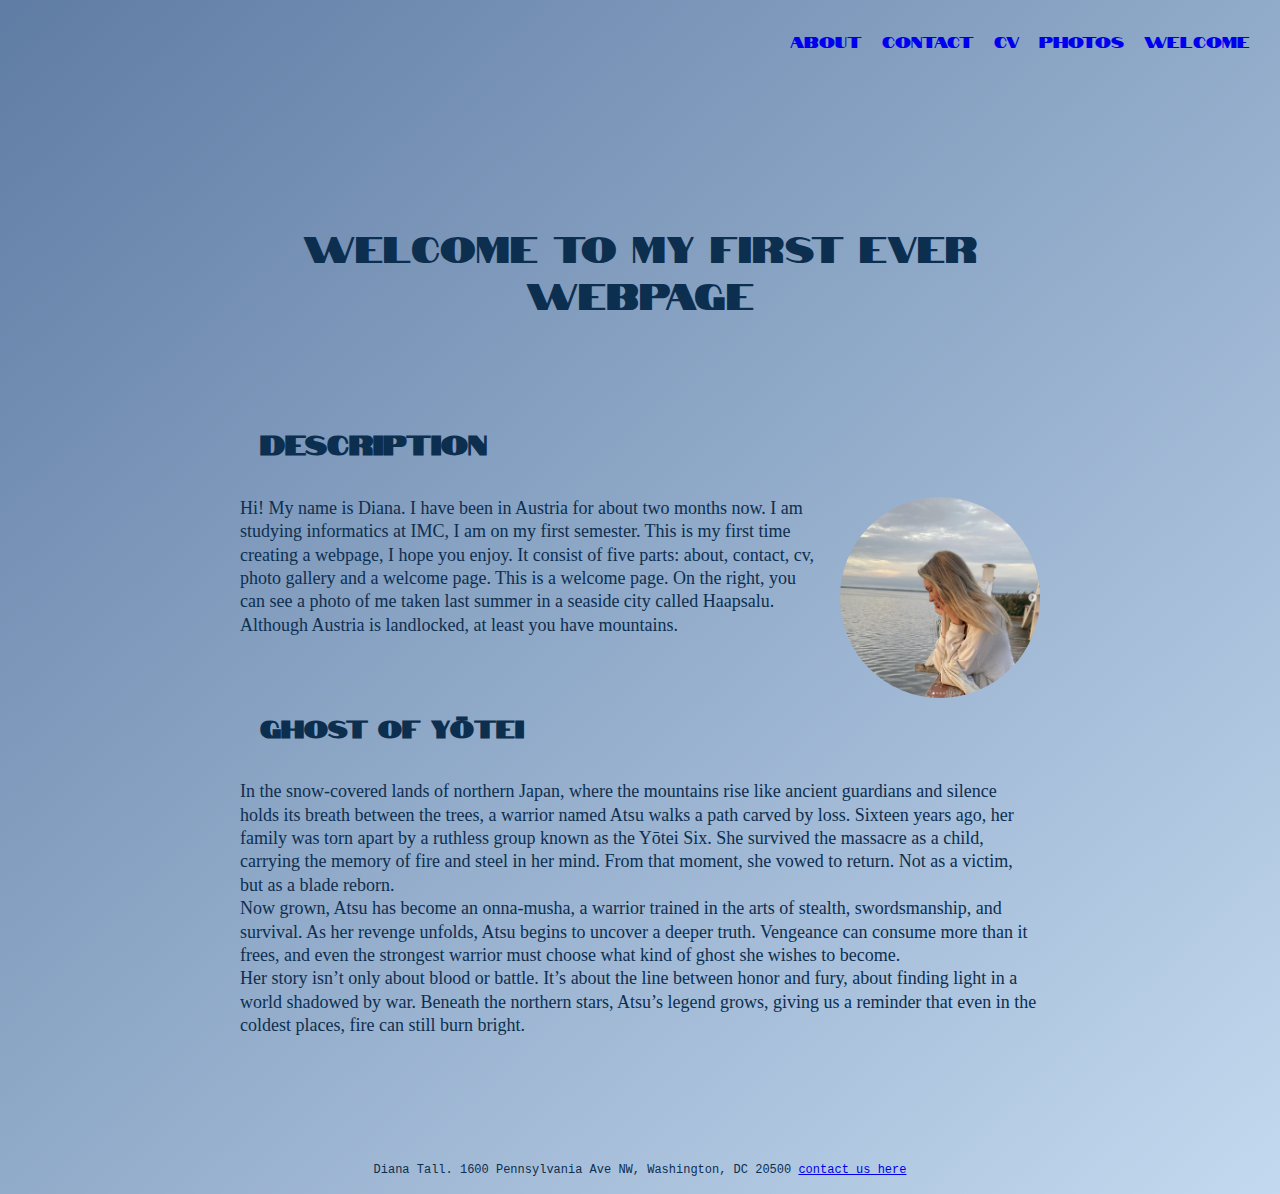
<file: index.html>
<!DOCTYPE html>
<html lang="en">

<head>
    <title>Assignment 1</title>

    <link rel="stylesheet" href="./css/style.css">
    <link rel="preconnect" href="https://fonts.googleapis.com">
    <link rel="preconnect" href="https://fonts.gstatic.com" crossorigin>
    <link href="https://fonts.googleapis.com/css2?family=Notable&display=swap" rel="stylesheet">
    <meta charset="UTF-8">
    <meta name="description" content="Example webpage to learn HTML">
    <meta name="keywords" content="HTML, CSS, images">
    <meta name="author" content="Diana">
    <meta http-equiv="refresh" content="30">
    <meta name="viewport" content="width=device-width, initial-scale=1.0">
</head>

<style>
    @media screen and (max-width: 768px) {
        body.index {
            background: linear-gradient(to bottom right, #f4f8fc, #5f7ca4);
            /* and when the screen is smaller it fades the other way :) */
            max-width: 95%;
            padding: 10px;

        }

        img.profilePicture {
            width: 170px;
            max-width: 95%;
        }
    }
</style>


<body class="index">
    <header class="header1">
        <nav class="nav1">
            <ul>
                <li><a target="_blank" href="about.html">about</a></li>
                <!--  target="_blank" makes it open in a new tab -->
                <li><a target="_blank" href="contact.html">contact</a></li>
                <li><a target="_blank" href="cv.html">cv</a></li>
                <li><a target="_blank" href="gallery.html">photos</a></li>
                <li><a target="_blank" href="index.html">welcome</a></li>
            </ul>
        </nav>
    </header>

    <article style="max-width: 800px; margin: 0 auto;">
        <section class="paragraph1"><br>
            <h1 class="font1">WELCOME TO MY FIRST EVER WEBPAGE</h1>
            <br>
            <br>
            <h2 class="font2">
                Description</h2>
            <p>
                <img class="profilePicture" src="./images/prof.pic.png" alt="me" width="200" />
                Hi! My name is Diana. I have been in Austria for about two months now. I am studying informatics at IMC,
                I am on my first semester.
                This is my first time creating a webpage, I hope you enjoy. It consist of five
                parts: about, contact, cv, photo gallery and a welcome page. This is a welcome page. On the right, you
                can see a photo of me taken last summer in a seaside city called Haapsalu. Although Austria is
                landlocked, at least you have mountains.
                <br>
        </section>
        <br>
        <br>
        <section class="paragraph2">
            <h2 class="font2">
                Ghost of Yōtei
            </h2>
            <p>
                In the snow-covered lands of northern Japan, where the mountains rise like ancient guardians and silence
                holds its breath between the trees, a warrior named Atsu walks a path carved by loss. Sixteen years ago,
                her family was torn apart by a ruthless group known as the Yōtei Six. She survived the massacre as a
                child, carrying the memory of fire and steel in her mind. From that moment, she vowed to return. Not as
                a victim, but as a blade reborn.
                <br>

                Now grown, Atsu has become an onna-musha, a warrior trained in the arts of stealth, swordsmanship, and
                survival. As her revenge unfolds, Atsu begins to uncover a deeper truth. Vengeance can consume more than
                it frees, and even the strongest warrior must choose what
                kind of ghost she wishes to become.

                <br>
                Her story isn’t only about blood or battle. It’s about the line between honor and fury, about finding
                light in a world shadowed by war. Beneath the northern stars, Atsu’s legend grows, giving us a reminder
                that even
                in the coldest places, fire can still burn bright.
            </p>
        </section> 
         <br>
    <br>
    <br>
    <br>
    <br>
    </article>
  
    <footer style="color: #0d2f4f; font-size: 12px;">
        <p>Diana Tall. 1600 Pennsylvania Ave NW, Washington, DC 20500 <a target="_blank"
                href="https://pointerpointer.com//">contact us here</a></p>
    </footer>
</body>

</html>
</file>
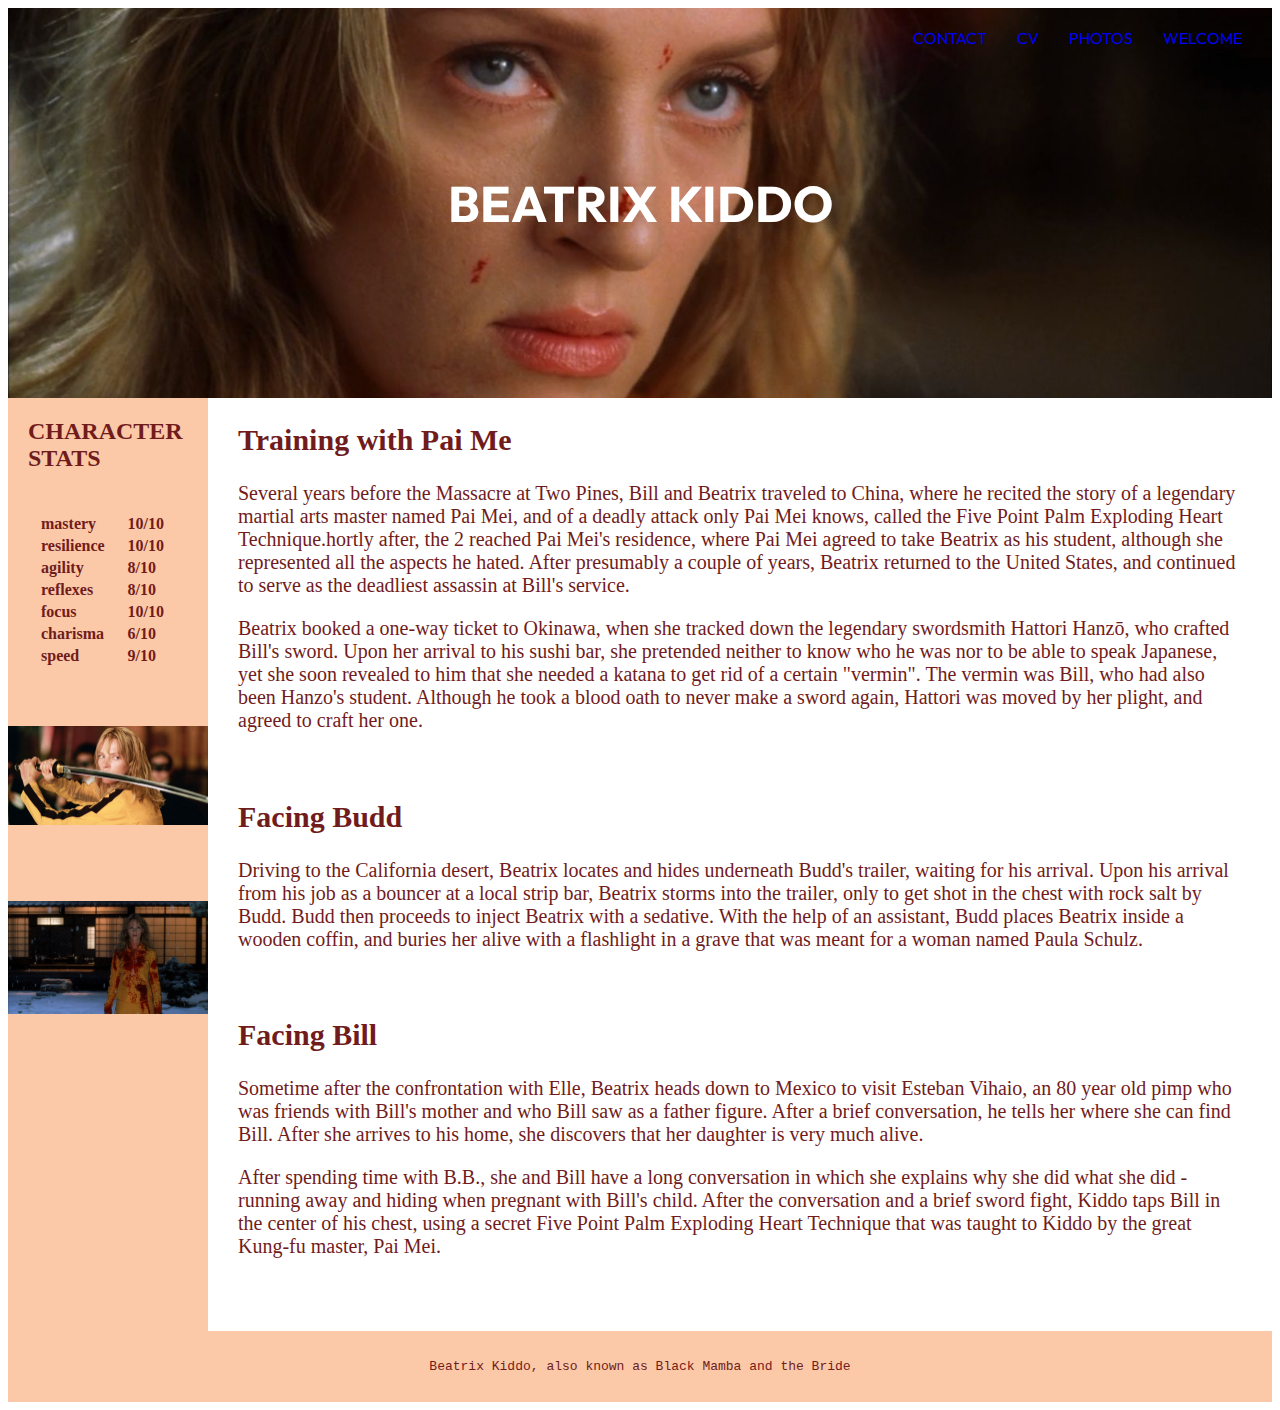
<file: about.html>
<!DOCTYPE html>
<html lang="en">

<head>
    <title>About</title>
    <link rel="stylesheet" href="./css/style.css">
    <meta charset="UTF-8">
    <meta name="description" content="Example webpage to learn HTML">
    <meta name="keywords" content="HTML, CSS, images">
    <meta name="author" content="Diana">
    <meta http-equiv="refresh" content="30">
    <meta name="viewport" content="width=device-width, initial-scale=1.0">
    <link rel="preconnect" href="https://fonts.googleapis.com">
    <link rel="preconnect" href="https://fonts.gstatic.com" crossorigin>
    <link
        href="https://fonts.googleapis.com/css2?family=DM+Serif+Text:ital@0;1&family=Outfit:wght@100..900&display=swap"
        rel="stylesheet">
</head>


<style>
    /* in smaller devices */
    @media (max-width: 768px) {
        .nav3 {
            position: absolute;
        }

        .header3 {
            text-align: center;
            font-size: 15px;
        }

        .header3 h1 {
            font-size: 40px;
        }

        .row3 {
            flex-direction: column;
        }

        .side3 {
            font-size: 15px;
            
        }

        .main3 {
            background-color: white;
            padding: 20px;
            color: rgb(113, 28, 28);
            font-size: 18px;
        }
    }
</style>


<body class="about">
    <div class="header3">
        <header>
            <nav class="nav3">
                <ul>
                    <!--  target="_blank" makes it open in a new tab -->
                    <li><a target="_blank" href="contact.html">CONTACT</a></li>
                    <li><a target="_blank" href="cv.html">CV</a></li>
                    <li><a target="_blank" href="gallery.html">PHOTOS</a></li>
                    <li><a target="_blank" href="index.html">WELCOME</a></li>

                </ul>
            </nav>
        </header>
        <h1>BEATRIX KIDDO</h1>
    </div>

    <div class="row3">
        <div class="side3">
            <h2 class="stats" style="color:rgb(113, 28, 28);">CHARACTER STATS</h2>
            <table class="table" style="width:70%">
                <tr>
                    <td><b>mastery</b></td>
                    <td><b>10/10</b></td>
                </tr>
                <tr>
                    <td><b>resilience</b></td>
                    <td><b>10/10</b></td>
                </tr>
                <tr>
                    <td><b>agility</b></td>
                    <td><b>8/10</b></td>
                </tr>
                <tr>
                    <td><b>reflexes</b></td>
                    <td><b>8/10</b></td>
                </tr>
                <tr>
                    <td><b>focus</b></td>
                    <td><b>10/10</b></td>
                </tr>
                <tr>
                    <td><b>charisma</b></td>
                    <td><b>6/10</b></td>
                </tr>
                <tr>
                    <td><b>speed</b></td>
                    <td><b>9/10</b></td>
                </tr>
            </table>
            <br>
            <img src="images/kiddo.jpg" width="200 px"><br><br>
            <img src="images/kiddo4.jpeg" width="200px">
        </div>

        <div class="main3">
            <article>
                <h2>Training with Pai Me</h2>
                <p>Several years before the Massacre at Two Pines, Bill and Beatrix traveled to China, where he recited
                    the
                    story of a legendary martial arts master named Pai Mei, and of a deadly attack only Pai Mei knows,
                    called the Five Point Palm Exploding Heart Technique.hortly after, the 2 reached Pai Mei's
                    residence,
                    where Pai Mei agreed to take Beatrix as his student, although she represented all the aspects he
                    hated.
                    After presumably a couple of years, Beatrix returned to the United States, and continued to serve as
                    the
                    deadliest assassin at Bill's service. </p>
                <p>Beatrix booked a one-way ticket to Okinawa, when she tracked down the legendary swordsmith Hattori
                    Hanzō,
                    who crafted Bill's sword. Upon her arrival to his sushi bar, she pretended neither to know who he
                    was
                    nor to be able to speak Japanese, yet she soon revealed to him that she needed a katana to get rid
                    of a
                    certain "vermin". The vermin was Bill, who had also been Hanzo's student. Although he took a blood
                    oath
                    to never make a sword again, Hattori was moved by her plight, and agreed to craft her one.</p>
                <br>
            </article>
            <article>
                <h2>Facing Budd</h2>
                <p>Driving to the California desert, Beatrix locates and hides underneath Budd's trailer, waiting for
                    his
                    arrival. Upon his arrival from his job as a bouncer at a local strip bar, Beatrix storms into the
                    trailer, only to get shot in the chest with rock salt by Budd. Budd then proceeds to inject Beatrix
                    with
                    a sedative. With the help of an assistant, Budd places Beatrix inside a wooden coffin, and buries
                    her
                    alive with a flashlight in a grave that was meant for a woman named Paula Schulz.</p>
                <br>
                <h2>Facing Bill</h2>
                <p>Sometime after the confrontation with Elle, Beatrix heads down to Mexico to visit Esteban Vihaio, an
                    80
                    year old pimp who was friends with Bill's mother and who Bill saw as a father figure. After a brief
                    conversation, he tells her where she can find Bill. After she arrives to his home, she discovers
                    that
                    her daughter is very much alive.</p>
                <p>After spending time with B.B., she and Bill have a long conversation in which she explains why she
                    did
                    what she did -running away and hiding when pregnant with Bill's child. After the conversation and a
                    brief sword fight, Kiddo taps Bill in the center of his chest, using a secret Five Point Palm
                    Exploding
                    Heart Technique that was taught to Kiddo by the great Kung-fu master,
                    Pai Mei.</p>
            </article>
            <br>

        </div>
    </div>

    <div class="footer">
        <footer>
            <p>Beatrix Kiddo, also known as Black Mamba and the Bride</p>
        </footer>
    </div>

</body>

</html>
</file>
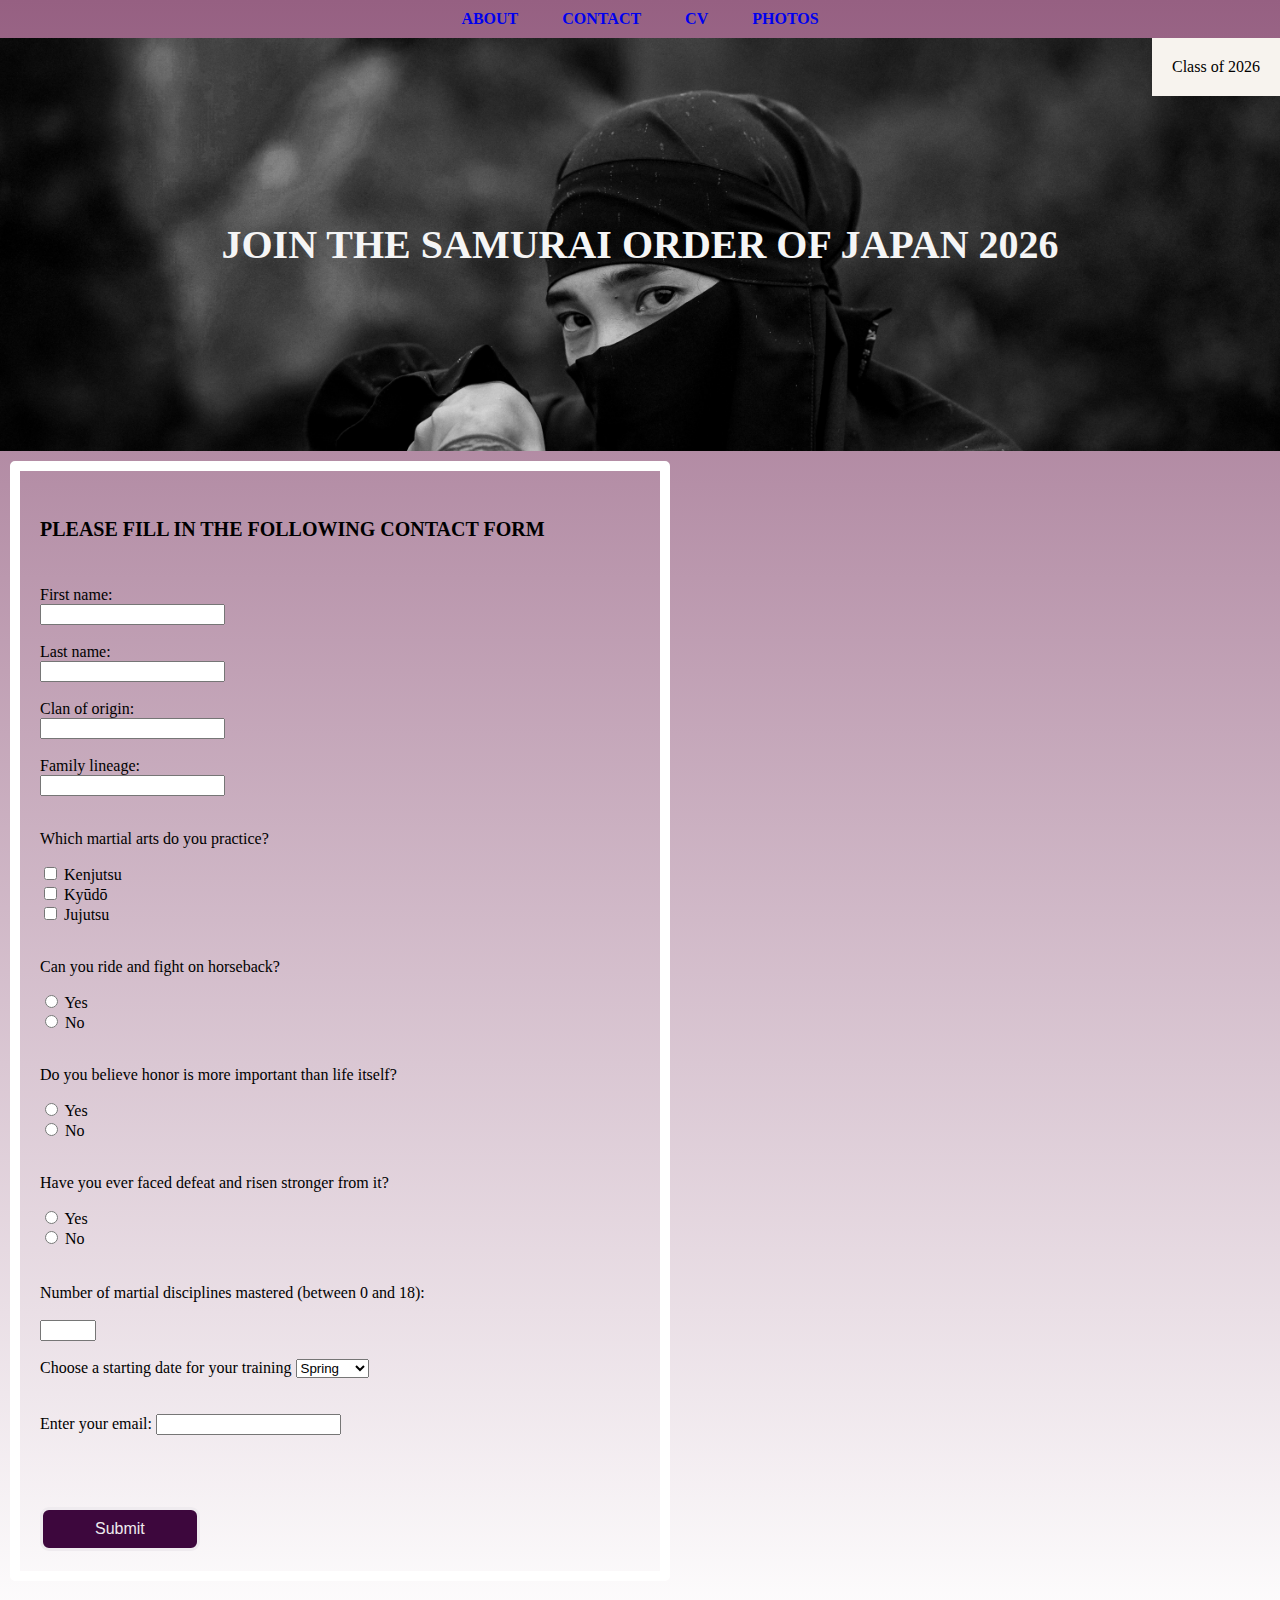
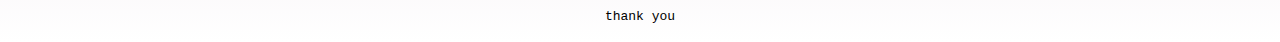
<file: contact.html>
<!DOCTYPE html>
<html lang="en">

<head>
    <title>Contact</title>
    <link rel="stylesheet" href="./css/style.css">
    <meta charset="UTF-8">
    <meta name="description" content="Example webpage to learn HTML">
    <meta name="keywords" content="HTML, CSS, images, form">
    <meta name="author" content="Diana">
    <meta http-equiv="refresh" content="30">
    <meta name="viewport" content="width=device-width, initial-scale=1.0">
</head>

<style>
    @media screen and (max-width: 768px) {
        .header2 {
            background-image: none;
            padding:10px;
            margin:10px;
        }
    }

    .header2 h2{
        font-size: 40px;

    }

    .form {
        padding: 20px;
        margin: 10px;
        border-radius: 5px;
    }

    button {

        font-size: 16px;
    }
</style>


<body class="contact">
    <section>
        <div class="fixed-box">Class of 2026</div>
        <nav class="nav2">
            <ul>
                <li><a target="_blank" href="about.html"><b>ABOUT</b></a></li>
                <li><a target="_blank" href="contact.html"><b>CONTACT</b></a></li>
                <li><a target="_blank" href="cv.html"><b>CV</b></a></li>
                <li><a target="_blank" href="gallery.html"><b>PHOTOS</b></a></li>
            </ul>
        </nav>
        <div class="header2">
            <header>
                <h2>JOIN THE SAMURAI ORDER OF JAPAN 2026</h2>
            </header>
        </div>
    </section>
    <section class="form">

        <h4>Please fill in the following contact form</h4><br>

        <form>
            <label for="fname">First name:</label><br>
            <input type="text" id="fname" name="fname"><br><br>

            <label for="lname">Last name:</label><br>
            <input type="text" id="lname" name="lname"><br><br>

            <label for="clan">Clan of origin:</label><br>
            <input type="text" id="clan" name="clan"><br><br>

            <label for="lineage">Family lineage:</label><br>
            <input type="text" id="lineage" name="lineage"><br><br>

            <p>Which martial arts do you practice?</p>
            <input type="checkbox" id="kenjutsu" name="martial" value="kenjutsu">
            <label for="kenjutsu">Kenjutsu</label><br>

            <input type="checkbox" id="kyudo" name="martial" value="kyudo">
            <label for="kyudo">Kyūdō</label><br>

            <input type="checkbox" id="jujutsu" name="martial" value="jujutsu">
            <label for="jujutsu">Jujutsu</label><br><br>

            <p>Can you ride and fight on horseback?</p>
            <input type="radio" id="yes" name="horse" value="yes">
            <label for="yes">Yes</label><br>
            <input type="radio" id="no" name="horse" value="no">
            <label for="no">No</label><br><br>

            <p>Do you believe honor is more important than life itself?</p>
            <input type="radio" id="yes" name="honor" value="yes">
            <label for="yes">Yes</label><br>
            <input type="radio" id="no" name="honor" value="no">
            <label for="no">No</label><br><br>

            <p>Have you ever faced defeat and risen stronger from it?</p>
            <input type="radio" id="yes" name="defeat" value="yes">
            <label for="yes">Yes</label><br>
            <input type="radio" id="no" name="defeat" value="no">
            <label for="no">No</label><br><br><br>

            <label for="training">Number of martial disciplines mastered (between 0 and 18):</label><br><br>
            <input type="number" id="training" name="disci" min="0" max="18">
            <br>
            <br>

            <label for="start">Choose a starting date for your training</label>
            <select id="start" name="start">
                <option value="spring">Spring</option>
                <option value="summer">Summer</option>
                <option value="fall">Fall</option>
                <option value="winter">Winter</option>
            </select> <br><br><br>

            <label for="email">Enter your email:</label>
            <input type="email" id="email" name="email">
            <br>
            <br>
            <br>
            <br>
            <br>
            <button type="button">Submit</button>
        </form>
    </section>

    <footer>
        <p style="text-align: center;">thank you</p>
    </footer>

</body>

</html>
</file>
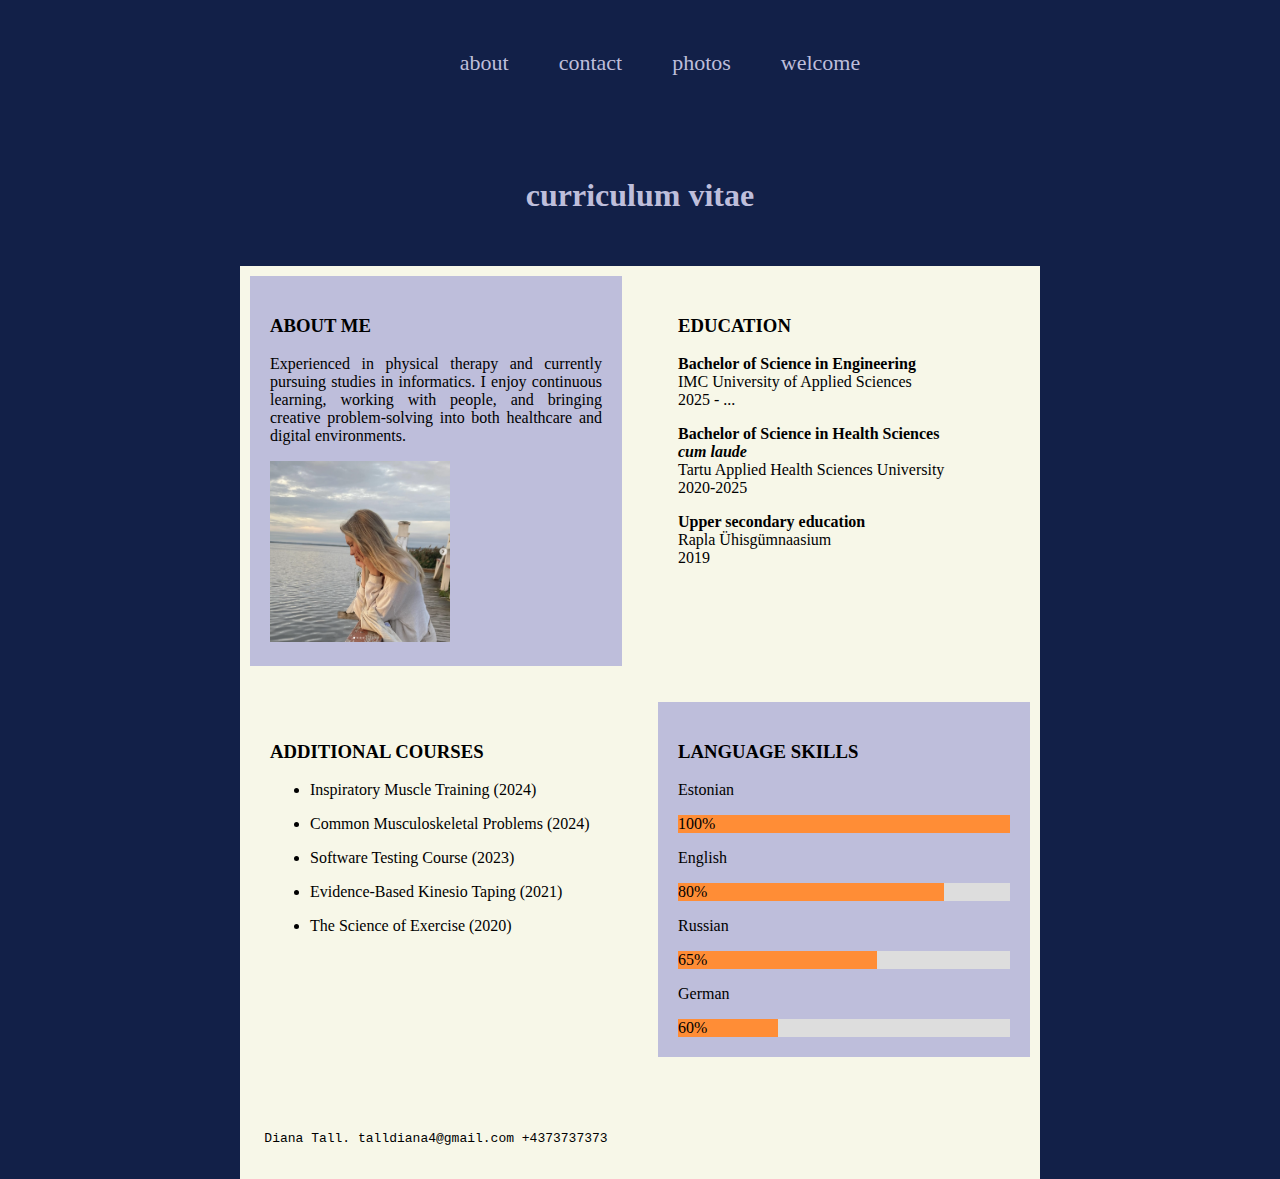
<file: cv.html>
<!DOCTYPE html>
<html lang="en">

<head>
    <title>CV</title>
    <link rel="stylesheet" href="./css/style.css">
    <meta charset="UTF-8">
    <meta name="description" content="Example webpage to learn HTML">
    <meta name="keywords" content="HTML, CSS, images, cv">
    <meta name="author" content="Diana">
    <meta http-equiv="refresh" content="30">
    <meta name="viewport" content="width=device-width, initial-scale=1.0">
</head>

<style>
    @media (min-width: 40em) {
        .grid-even-columns {
            grid-template-columns: repeat(2, 1fr);
        }
    }

    .icons {
        display: grid;
        grid-template-columns: 50% 50%;
        gap: 30px;
        position: relative;
        padding: 0px;
        margin: 20px;
    }

    .icons img {
        width: 70px;
    }
</style>

<body class="cv">

    <nav class="navCV">
        <ul>
            <li><a target="_blank" href="about.html">about</a></li>
            <!--  target="_blank" makes it open in a new tab -->
            <li><a target="_blank" href="contact.html">contact</a></li>
            <li><a target="_blank" href="gallery.html">photos</a></li>
            <li><a target="_blank" href="index.html">welcome</a></li>
        </ul>
    </nav>

    <div class="heading">
        <h1>curriculum vitae</h1>
    </div>

    <div class="grid-even-columns">
        <div class="gridItem1">
            <h3>ABOUT ME</h3>
            <p>Experienced in physical therapy and currently pursuing studies in informatics. I enjoy
                continuous learning, working with people, and bringing creative
                problem-solving into both healthcare and digital environments.
            </p>
            <img src="images/prof.pic.png" style="width:180px;">
        </div>

        <div class="gridItem2">
            <h3>EDUCATION</h3>
            <p>
                <b>Bachelor of Science in Engineering</b><br>
                IMC University of Applied Sciences<br>
                2025 - ...
            </p>
            <p>
                <b>Bachelor of Science in Health Sciences <br><i>cum laude</i></b><br>
                Tartu Applied Health Sciences University<br>
                2020-2025<br>
            </p>
            <p>
                <b>Upper secondary education</b><br>
                Rapla Ühisgümnaasium<br>
                2019
            </p>


        </div>

        <div class="gridItem3">
            <article>
                <h3>ADDITIONAL COURSES</h3>
                <ul style="text-align: left;">
                    <li>
                        <p> Inspiratory Muscle Training (2024)</p>
                    </li>
                    <li>
                        <p>Common Musculoskeletal Problems (2024)</p>
                    </li>
                    <li>
                        <p>Software Testing Course (2023)</p>
                    </li>
                    <li>
                        <p>Evidence-Based Kinesio Taping (2021)</p>
                    </li>
                    <li>
                        <p>The Science of Exercise (2020)</p>
                    </li>
                </ul>
            </article><br>

        </div>

        <div class="gridItem4">
            <h3>LANGUAGE SKILLS</h3>
            <p>Estonian</p>
            <div class="container5">
                <div class="est">100%</div>
            </div>

            <p>English</p>
            <div class="container5">
                <div class="eng">80%</div>
            </div>

            <p>Russian</p>
            <div class="container5">
                <div class="rus">65%</div>
            </div>

            <p>German</p>
            <div class="container5">
                <div class="ger">60%</div>
            </div>
        </div>

        <footer>
            <pre><br>
Diana Tall. talldiana4@gmail.com +4373737373
        </pre>
        </footer>

</body>

</html>
</file>
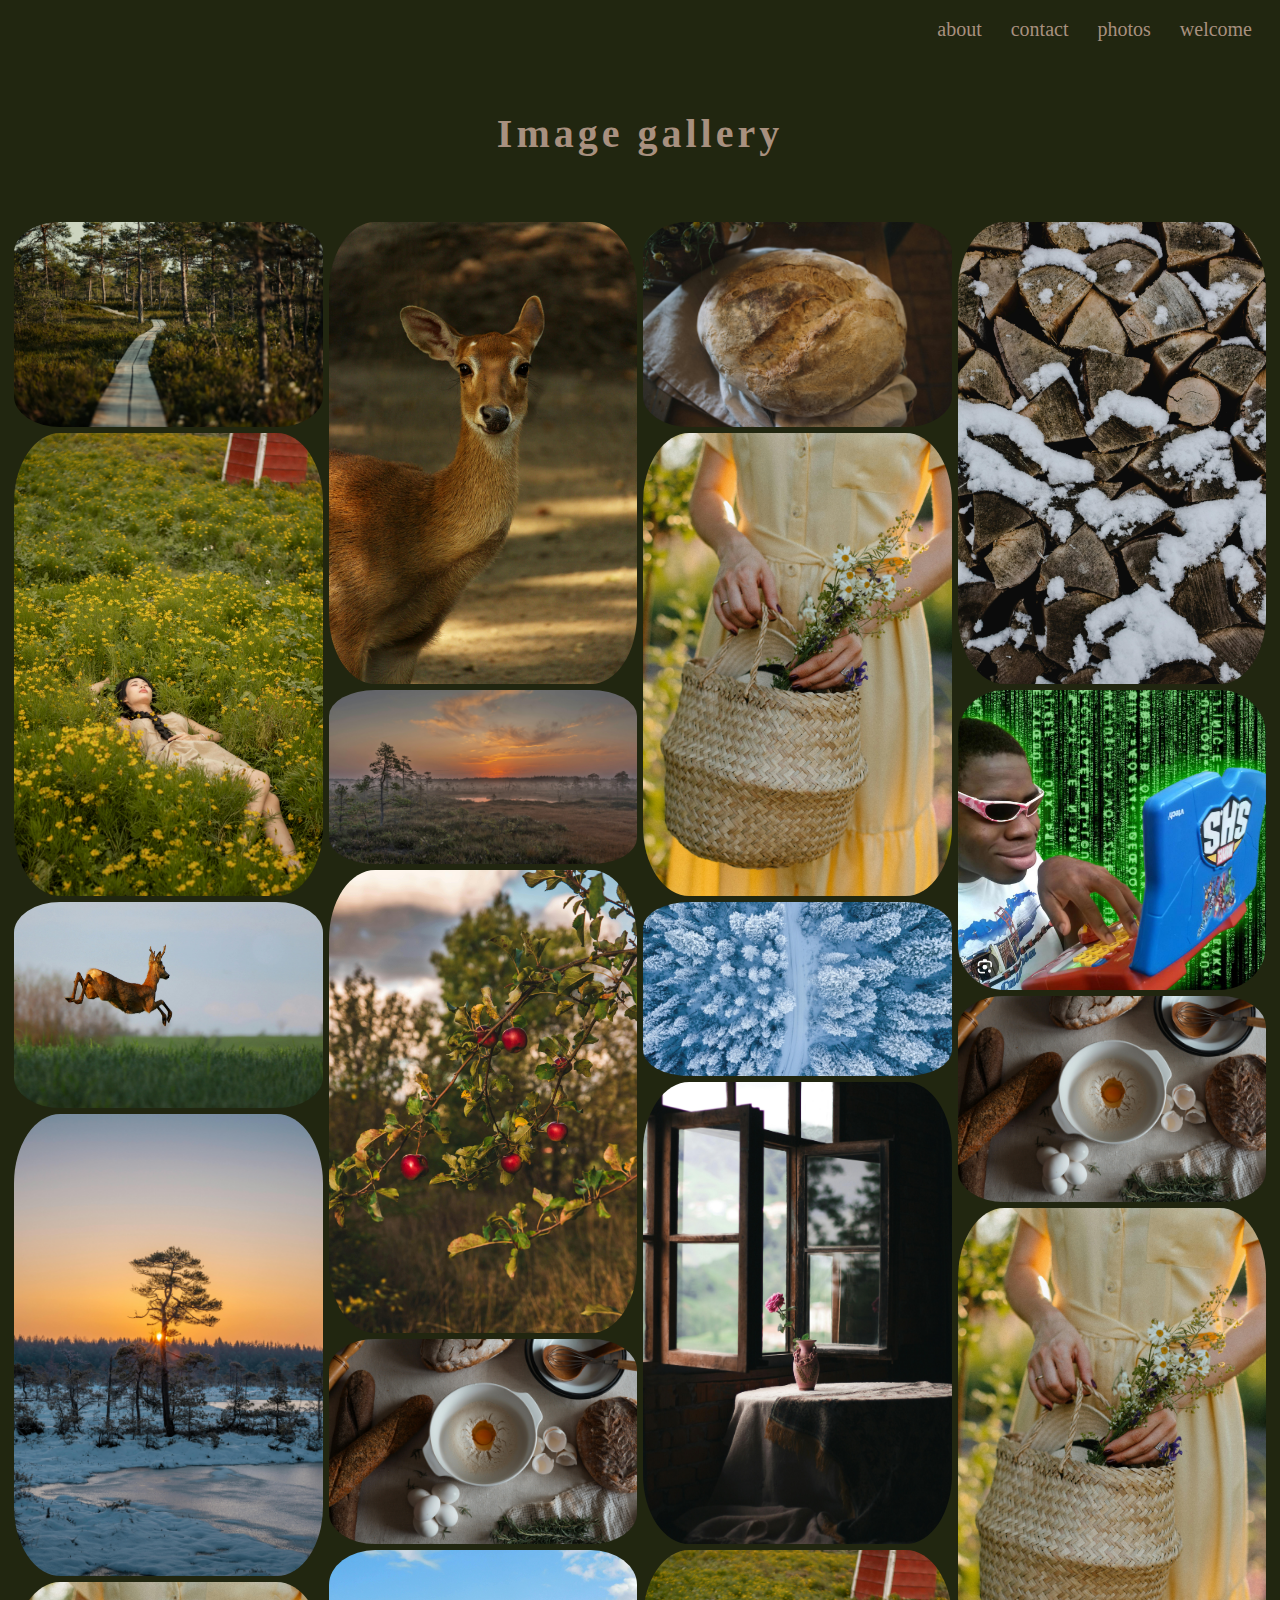
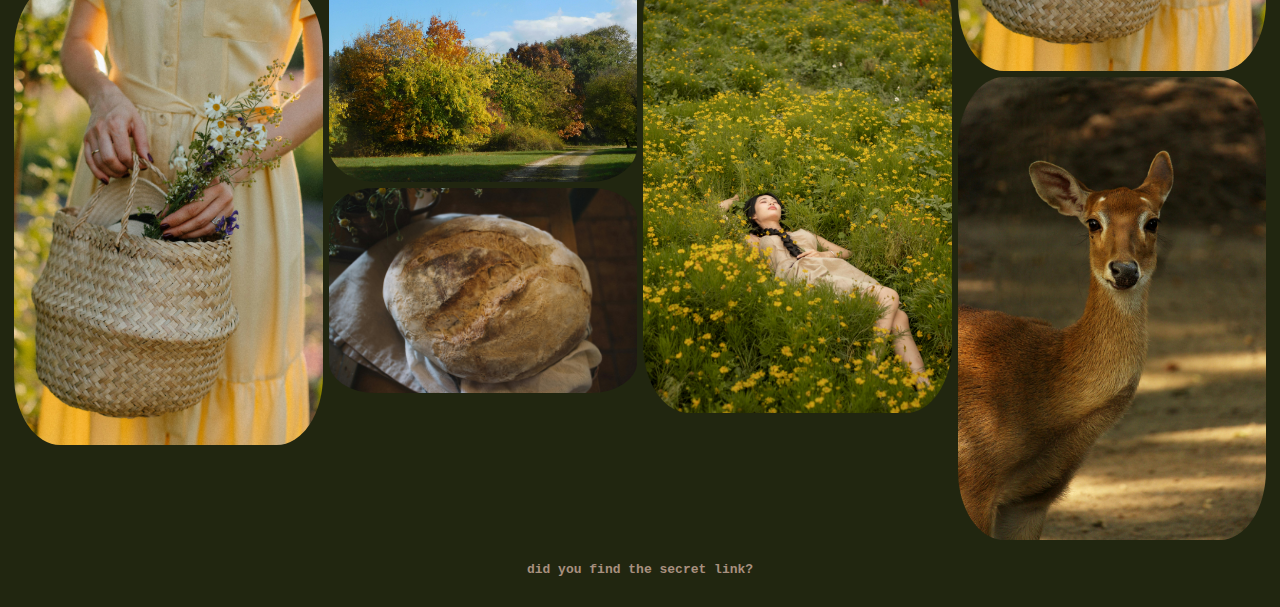
<file: gallery.html>
<!DOCTYPE html>
<html lang="en">

<head>
    <link rel="stylesheet" href="./css/style.css">
    <title>Gallery</title>
    <meta charset="UTF-8">
    <meta name="description" content="Example webpage to learn HTML">
    <meta name="keywords" content="HTML, CSS, images">
    <meta name="author" content="Diana">
    <meta http-equiv="refresh" content="30">
    <meta name="viewport" content="width=device-width, initial-scale=1.0">
</head>

<style>
    * {
        box-sizing: border-box;
    }

    /* makes a two column-layout instead of four columns. https://www.w3schools.com/howto/howto_css_image_grid_responsive.asp */
    @media screen and (max-width: 800px) {
        .column4 {
            flex: 50%;
            max-width: 50%;
        }
    }

    /* makes the two columns stack on top of each other instead of next to each other */
    @media screen and (max-width: 600px) {
        .column4 {
            flex: 100%;
            max-width: 100%;
        }
    }
</style>

<body class="gallery">
    <header class="gallery">
        <nav class="gallery">
            <ul>
                <li><a target="_blank" href="about.html">about</a></li>
                <!--  target="_blank" makes it open in a new tab -->
                <li><a target="_blank" href="contact.html">contact</a></li>
                <li><a target="_blank" href="gallery.html">photos</a></li>
                <li><a target="_blank" href="index.html">welcome</a></li>
            </ul>
        </nav>
        <h1>Image gallery</h1>
    </header>

    <div class="container4">

        <div class="column4">
            <img src="images/bog.jpg" style="width:100%">
            <img src="images/summer.jpg" style="width:100%">
            <img src="images/roe.jpg" style="width:100%">
            <img src="images/winterbog.jpg" style="width:100%">
            <img src="images/korv.jpg" style="width:100%">
        </div>

        <div class="column4">
            <img src="images/deer.jpg" style="width:100%">
            <img src="images/sunsetbog.jpg" style="width:100%">
            <img src="images/ounapuu.jpg" style="width:100%">
            <img src="images/sai.jpg" style="width:100%">
            <img src="images/sugismets.jpg" style="width:100%">
            <img src="images/sourdough.jpg" style="width:100%">
        </div>

        <div class="column4">
            <img src="images/sourdough.jpg" style="width:100%">
            <img src="images/korv.jpg" style="width:100%">
            <img src="images/winter.jpg" style="width:100%">
            <img src="images/view.jpg" style="width:100%">
            <img src="images/summer.jpg" style="width:100%">
        </div>

        <div class="column4">
            <img src="images/puud.jpg" style="width:100%">
            <a href="https://papertoilet.com/"><img src="/images/me.jpeg" style="width:100%"> </a>
            <img src="images/sai.jpg" style="width:100%">
            <img src="images/korv.jpg" style="width:100%">
            <img src="images/deer.jpg" style="width:100%">
        </div>
    </div>

    <footer class="gallery">
        <h4 style="text-align: center;">did you find the secret link?</h4>
    </footer>
</body>

</html>
</file>
<file: css/style.css>
/* WELCOME PAGE */

body.index {
    padding: 0;
    margin: 0;
    gap: 0;
    background: linear-gradient(to bottom right, #5f7ca4, #c3d9ef);
    /* makes a cool fading effect */
}


.font1 {
    color: #0d2f4f;
    font-family: "Notable", sans-serif;
    font-weight: 400;
    font-style: normal;
    text-align: center;
    padding: 40px;
    max-width: 800px;
    margin: 0 auto;
}

.font2 {
    color: #0d2f4f;
    font-family: "Notable", sans-serif;
    font-style: normal;
    padding: 20px;
    max-width: 800px;
    margin: 0 auto;
}


.nav1 ul {
    list-style: none;
    display: flex;
    /* make list items line up horizontally */
    justify-content: flex-end;
    gap: 0px;
    margin: 0;
    padding: 20px;
    height: 120px;
}


.nav1 li a {
    font-family: "Notable", sans-serif;
    padding: 10px 10px;
    display: inline-block;
    text-decoration: none;
    /* to make sure it bounces, it has to be lnline/block, bevause its in a head https://developer.mozilla.org/en-US/docs/Web/CSS/Reference/Properties/display*/
}

.nav1 li a:visited {
    color: #03325e57;
}

.nav1 li a:hover {
    color: #ffffff;
    animation: bounce 0.7s ease;
    /* making text bounce when you hover over it*/
}


/* this is an animation*/
@keyframes bounce {
    30% {
        transform: translateY(-8px);
    }
}

.container {
    position: fixed;
    color: #0d2f4f;
    border: #0d2f4f;
}

.paragraph1,
.paragraph2 p {
    color: #0d2f4f;
    font-size: 18px;
    line-height: 1.3;
    max-width: 200;
}

.profilePicture {
    border-radius: 50%;
    /* makes the photo round */

    margin: 0 0 1rem 1rem;
    object-fit: cover;

    float: right;
    transition: transform 0.3s ease;
}


img.profilePicture:hover {
    transform: translateY(-5px);
}

footer {
    font-family: monospace;
    padding: 5px;
    text-align: center;

}



/* FOR FOR THE FORM*/
body.contact {
    background: linear-gradient(to bottom, #966082, #ffffff);
    padding: 00px;
    margin: 0px;
}

.fixed-box {
    background-color: #f7f3ee;
    position: fixed;
    top: 38px;

}

.form {
    padding: 50px;
    margin: 10px;
    border: rgb(255, 255, 255) solid 10px;
    border-radius: 20px;
    text-align: justify;
    width: 600px;
    justify-content: center;
    margin-left: 300px;
}



.form h4 {
    font-size: 20px;
    text-transform: uppercase;
}

.header2 {
    background-image: url(../images/samurai_hor.jpg);
    background-repeat: no-repeat;
    background-size: cover;
    padding: 150px;
    text-align: center;
}

.header2 h2 {
    color: whitesmoke;
    text-align: center;
    font-size: 35px;
}

.fixed-box {
    background-color: #f7f3ee;
    position: fixed;
    top: 38px;
    right: 0px;
    padding: 20px;
}

.nav2 ul {
    list-style: none;
    display: flex;
    justify-content: center;
    gap: 30px;
    /* space btween links */
    padding: 0px;
    margin: 10px;
    color: rgb(245, 242, 243);
}

.nav2 ul a {
    padding: 7px;
    text-decoration: none;
}

.nav2 ul a:visited {
    color: rgb(70, 10, 70)
}

.nav2 ul a:hover {
    color: white;
}

button {
    color: rgb(239, 235, 239);
    background-color: rgb(61, 7, 61);
    padding: 10px 52px;
    text-align: center;
    display: inline-block;
    font-size: 14px;
    border-radius: 9px;
    border: solid;
}

/* NOW FOR THE ABOUT */

body.about {
    /* https://developer.mozilla.org/en-US/docs/Web/CSS/Reference/Properties/cursor */
    cursor: url(/images/kingbounty.cur), auto;

}

.nav3 {
    position: absolute;
    top: 20px;
    right: 30px;
}

.nav3 ul {
    list-style: none;
    display: flex;
    justify-content: flex-end;
    /* move them to the right */
    gap: 30px;
    color: white;
    padding: 0px;
    margin: 0;
    height: 20px;
}

.nav3 ul a {
    text-decoration: none;
}

.header3 {
    /* if i use lenght the h1 goes too uo */
    padding: 130px;
    text-align: center;
    background-image: url(../images/kiddo2.jpeg);
    background-position: center;
    background-size: cover;
    /* has to be cover bcause otherwise when i readjust the screen size the header wouldnt stick */
    background-attachment: scroll;
    color: white;
    position: relative;
    /* needed this because i wanted to add a nav bar in a header */
    font-family: "Outfit", sans-serif;
}

.header3 h1 {
    font-size: 50px;
}

.header3 li a:visited {
    color: rgb(113, 28, 28);
}

.row3 {
    display: flex;

}



.side3 {
    background-color: #f8a06691;
    width: 350px;
    display: flex;
    flex-direction: column;
    gap: 20px;
    align-items:center;
}

.side3 img {
}

.stats {
    margin: 20px;
    text-align: justify;
}

table {
    color: rgb(113, 28, 28);
    text-align: justify;
}

.main3 {
    background-color: white;
    padding: 30px;
    padding-top: 0;
    color: rgb(113, 28, 28);
    font-size: 20px;
}

.footer {
    padding: 10px;
    margin: 0px;
    text-align: center;
    background: #f8a06691;
    color: rgb(113, 28, 28)
}

/* NOW FOR THE GALLERY */

.gallery h1 {
    text-align: center;
    letter-spacing: 4px;
    padding: 32px;
    font-size: 40px;
    font-family: 'Times New Roman', Times, serif;
    color: rgb(168, 144, 127);
}

nav.gallery ul {
    /* make list items line up horizontally, must be in ul not li */
    justify-content: flex-end;
    margin: 0;
    padding: 10px 20px;
    font-size: 20px;
    display: flex;
    gap: 29px;
    list-style: none;
}

nav.gallery li a {
    color: rgb(168, 144, 127);
    text-decoration: none;
}

gallery li a:visited {
    color: #566d61
}

nav.gallery li:hover {
    animation: bounce 3s;
    color: rgb(12, 14, 6)
}

.container4 {
    display: flex;
    flex-wrap: wrap;
    padding: 0 3px;
}

/* create four equal columns that sits next to each other */
.column4 {
    flex: 25%;
    max-width: 25%;
    padding: 0 3px;
}

.column4 img {
    margin-top: 6px;
    vertical-align: middle;
    border-radius: 15%;
}

footer.gallery {
    color: rgb(168, 144, 127);
}

body.gallery {
    background-color: rgba(33, 38, 16)
}



/* NOW FOR THE CV */

body.cv {
    background-color: rgb(18, 32, 72);
    display: flex;
    align-items: center;
    flex-direction: column;
    min-height: 100vh;
    margin: 0;
}

.grid-even-columns {
    display: grid;
    gap: 1rem;
    background-color: rgb(247, 247, 232);
    margin: 0px;
    width: 90%;
    max-width: 800px;
    height: auto;
    text-align: justify;
}

.grid-even-columns>div:nth-child(2),
.grid-even-columns>div:nth-child(3) {
    margin: 10px;
    padding: 20px;

}

.grid-even-columns>div:nth-child(1),
.grid-even-columns>div:nth-child(4) {
    background-color: rgb(190, 190, 219);
    margin: 10px;
    padding: 20px;
}

.heading {
    color: rgb(190, 190, 219);
    padding: 30px;
}

.navCV ul {
    color: rgb(190, 190, 219);
    list-style: none;
    justify-content: flex-end;
    display: flex;
    gap: 50px;
    font-family: Cambria, Cochin, Georgia, Times, 'Times New Roman', serif;
    font-size: 22px;
    margin: 50px;
}

.navCV a:link {
    color: rgb(190, 190, 219);
    text-decoration: none;
}

.navCV a:visited {
    color: rgb(108, 108, 164);
    font-weight: bold;
}

.navCV a:hover {
    color: rgb(255, 141, 54);
}

.container5 {
    width: 100%;
    background-color: #ddd;
}

.skills {
    text-align: right;
    padding-top: 10px;
    padding-bottom: 10px;
    color: white;
}

.est {
    width: 100%;
    background-color: rgb(255, 141, 54);
}

.eng {
    width: 80%;
    background-color: rgb(255, 141, 54);
}

.rus {
    width: 60%;
    background-color: rgb(255, 141, 54);
}

.ger {
    width: 30%;
    background-color: rgb(255, 141, 54);
}
</file>
